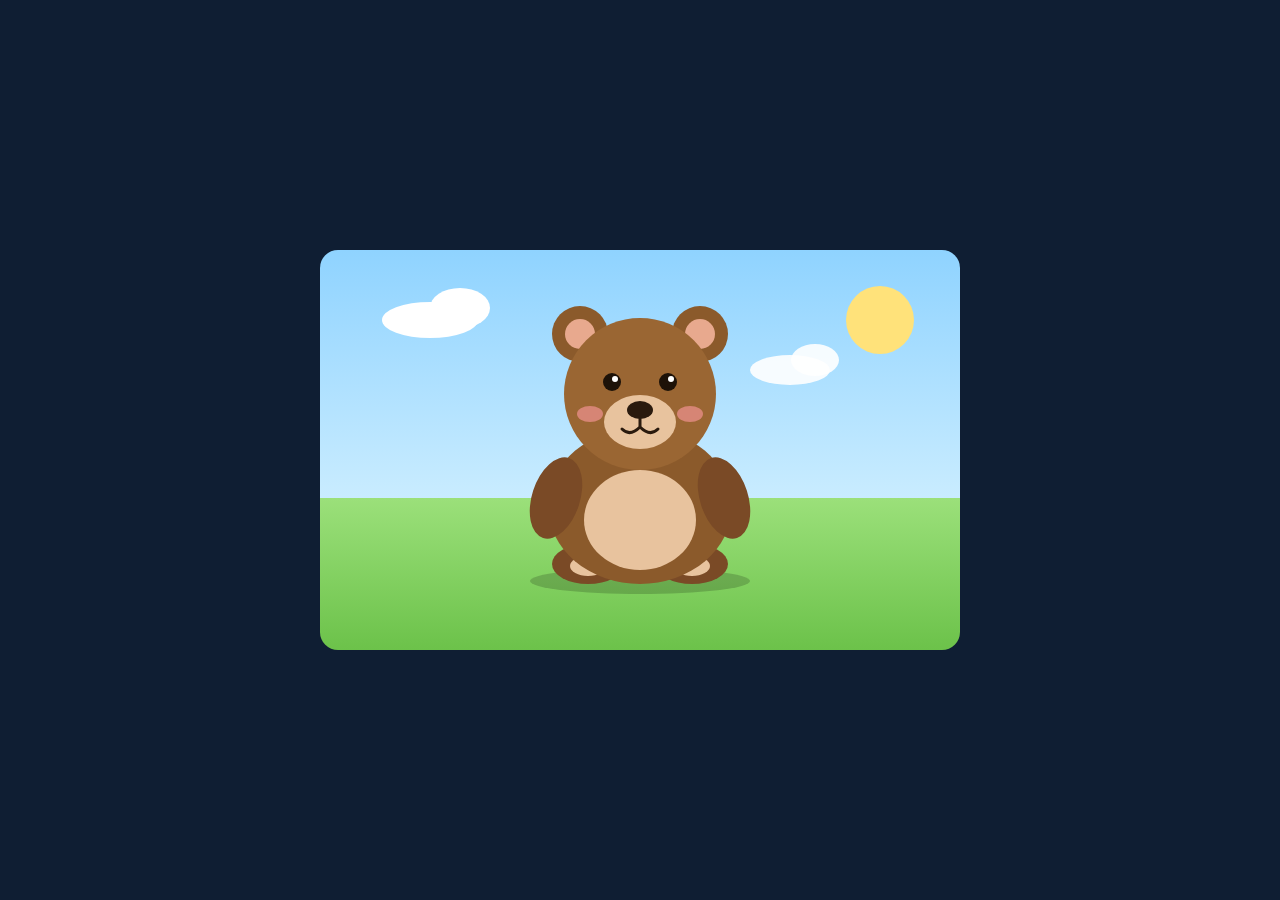
<file: site/bear/index.html>
<!DOCTYPE html>
<html lang="fa">
<head>
<meta charset="UTF-8">
<meta name="viewport" content="width=device-width, initial-scale=1">
<title>Bear</title>
<style>
  *{margin:0;padding:0;box-sizing:border-box}
  html,body{width:100%;height:100%;overflow:hidden;background:#0f1e33}
  /* بک‌گراند اصلی: طول و عرض ثابت ۶۴۰×۴۰۰، دقیقاً وسط صفحه */
  #stage{
    position:absolute;left:50%;top:50%;
    width:640px;height:400px;
    min-width:640px;min-height:400px;
    max-width:640px;max-height:400px;
    transform:translate(-50%,-50%);
    overflow:hidden;border-radius:18px;
    background:linear-gradient(180deg,#8fd3ff 0%,#c9ecff 62%,#9be07a 62%,#6cc24a 100%);
  }
  #stage svg{position:absolute;left:0;top:0;width:640px;height:400px;display:block}
  .cloud{animation:drift 14s ease-in-out infinite alternate}
  .cloud.c2{animation-duration:18s}
  @keyframes drift{from{transform:translateX(-25px)}to{transform:translateX(25px)}}
  #bear{transform-origin:320px 345px;animation:breathe 3s ease-in-out infinite}
  @keyframes breathe{0%,100%{transform:scale(1)}50%{transform:scale(1.02)}}
  .eye{transform-box:fill-box;transform-origin:center;animation:blink 4.5s infinite}
  @keyframes blink{0%,92%,100%{transform:scaleY(1)}95%{transform:scaleY(.1)}}
  #arm-r{transform-box:fill-box;transform-origin:20% 90%;animation:wave 2.4s ease-in-out infinite}
  @keyframes wave{0%,100%{transform:rotate(0deg)}50%{transform:rotate(-22deg)}}
</style>
</head>
<body>
<div id="stage">
  <svg width="640" height="400" viewBox="0 0 640 400" xmlns="http://www.w3.org/2000/svg" aria-label="bear">
    <!-- خورشید و ابر -->
    <circle cx="560" cy="70" r="34" fill="#ffe27a"/>
    <g class="cloud"><ellipse cx="110" cy="70" rx="48" ry="18" fill="#fff"/><ellipse cx="140" cy="58" rx="30" ry="20" fill="#fff"/></g>
    <g class="cloud c2"><ellipse cx="470" cy="120" rx="40" ry="15" fill="#fff" opacity=".9"/><ellipse cx="495" cy="110" rx="24" ry="16" fill="#fff" opacity=".9"/></g>

    <!-- خرس: مرکز افقی 320، کادر عمودی 70..330 => مرکز 200 -->
    <g transform="translate(0,-14)">
    <g id="bear">
      <ellipse cx="320" cy="345" rx="110" ry="13" fill="#000" opacity=".18"/>
      <!-- پاها -->
      <ellipse cx="268" cy="328" rx="36" ry="20" fill="#7a4a26"/>
      <ellipse cx="372" cy="328" rx="36" ry="20" fill="#7a4a26"/>
      <ellipse cx="268" cy="330" rx="18" ry="10" fill="#e8c39e"/>
      <ellipse cx="372" cy="330" rx="18" ry="10" fill="#e8c39e"/>
      <!-- بدن -->
      <ellipse cx="320" cy="270" rx="92" ry="78" fill="#8b5a2b"/>
      <ellipse cx="320" cy="284" rx="56" ry="50" fill="#e8c39e"/>
      <!-- دست‌ها -->
      <ellipse cx="236" cy="262" rx="24" ry="42" fill="#7a4a26" transform="rotate(18 236 262)"/>
      <g id="arm-r"><ellipse cx="404" cy="262" rx="24" ry="42" fill="#7a4a26" transform="rotate(-18 404 262)"/></g>
      <!-- گوش‌ها -->
      <circle cx="260" cy="98" r="28" fill="#8b5a2b"/>
      <circle cx="380" cy="98" r="28" fill="#8b5a2b"/>
      <circle cx="260" cy="98" r="15" fill="#e8a98e"/>
      <circle cx="380" cy="98" r="15" fill="#e8a98e"/>
      <!-- سر -->
      <circle cx="320" cy="158" r="76" fill="#9a6633"/>
      <!-- چشم‌ها -->
      <g class="eye"><circle cx="292" cy="146" r="9" fill="#1d1208"/><circle cx="295" cy="143" r="3" fill="#fff"/></g>
      <g class="eye"><circle cx="348" cy="146" r="9" fill="#1d1208"/><circle cx="351" cy="143" r="3" fill="#fff"/></g>
      <!-- لپ -->
      <ellipse cx="270" cy="178" rx="13" ry="8" fill="#ff9aa2" opacity=".6"/>
      <ellipse cx="370" cy="178" rx="13" ry="8" fill="#ff9aa2" opacity=".6"/>
      <!-- پوزه -->
      <ellipse cx="320" cy="186" rx="36" ry="27" fill="#e8c39e"/>
      <ellipse cx="320" cy="174" rx="13" ry="9" fill="#2a1a0e"/>
      <path d="M320 183 v8 M320 191 q-10 10 -18 2 M320 191 q10 10 18 2" stroke="#2a1a0e" stroke-width="3" fill="none" stroke-linecap="round"/>
    </g>
    </g>
  </svg>
</div>
</body>
</html>
</file>
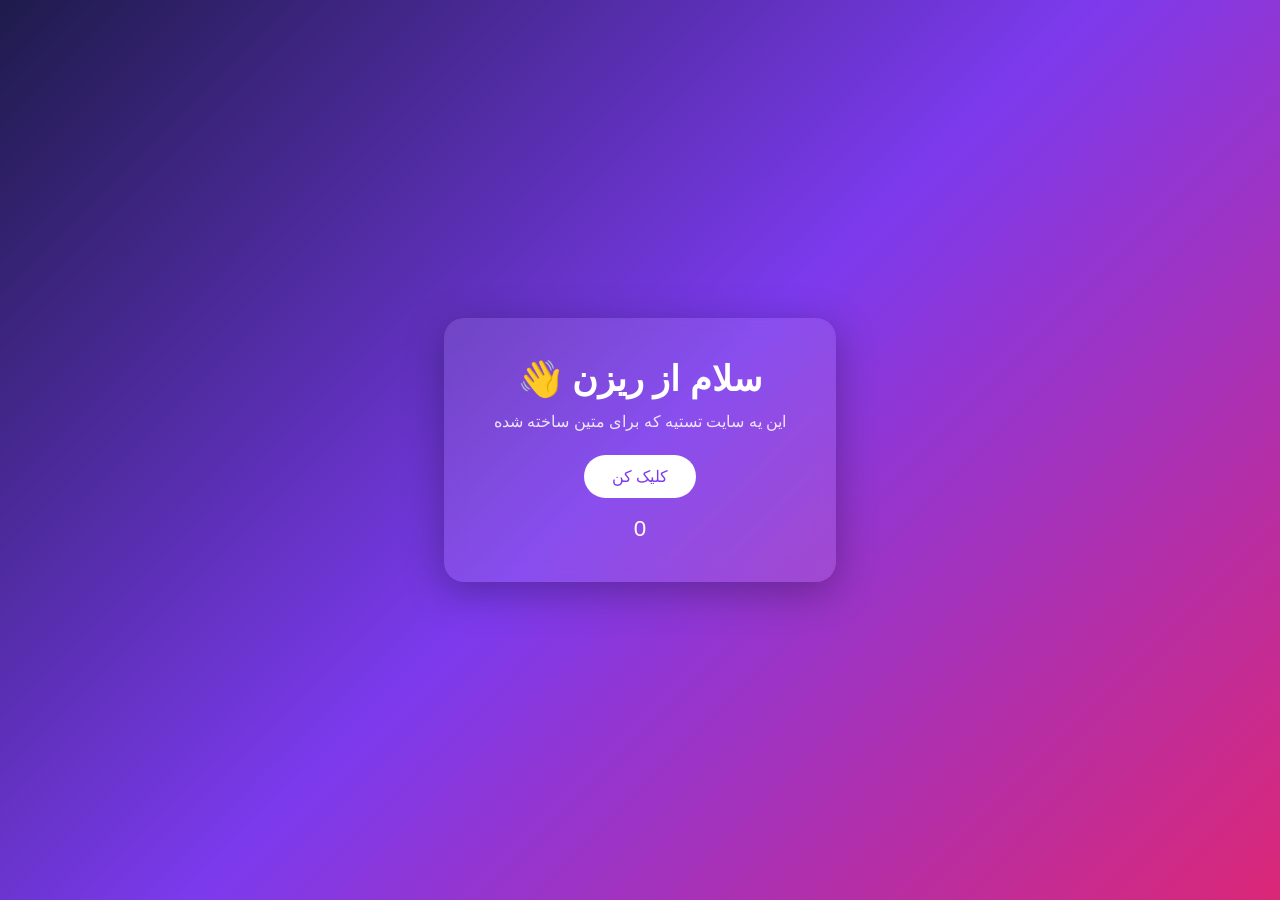
<file: jobs/testsite/source/index.html>
<!DOCTYPE html>
<html lang="fa" dir="rtl">
<head>
<meta charset="UTF-8">
<meta name="viewport" content="width=device-width, initial-scale=1.0">
<title>تست ریزن</title>
<style>
  * { margin: 0; padding: 0; box-sizing: border-box; }
  body {
    min-height: 100vh;
    display: flex; align-items: center; justify-content: center;
    font-family: Tahoma, sans-serif;
    background: linear-gradient(135deg, #1e1b4b, #7c3aed, #db2777);
    color: #fff;
  }
  .card {
    background: rgba(255,255,255,0.1);
    backdrop-filter: blur(10px);
    padding: 40px 50px; border-radius: 20px;
    text-align: center; box-shadow: 0 10px 40px rgba(0,0,0,.3);
  }
  h1 { font-size: 2.2rem; margin-bottom: 12px; }
  p { opacity: .85; margin-bottom: 24px; }
  button {
    background: #fff; color: #7c3aed; border: none;
    padding: 12px 28px; border-radius: 30px;
    font-size: 1rem; cursor: pointer; font-family: inherit;
    transition: transform .2s;
  }
  button:hover { transform: scale(1.08); }
  #count { margin-top: 18px; font-size: 1.4rem; }
</style>
</head>
<body>
  <div class="card">
    <h1>سلام از ریزن 👋</h1>
    <p>این یه سایت تستیه که برای متین ساخته شده</p>
    <button onclick="document.getElementById('count').textContent = ++window.c || (window.c = 1)">کلیک کن</button>
    <div id="count">0</div>
  </div>
</body>
</html>
</file>
